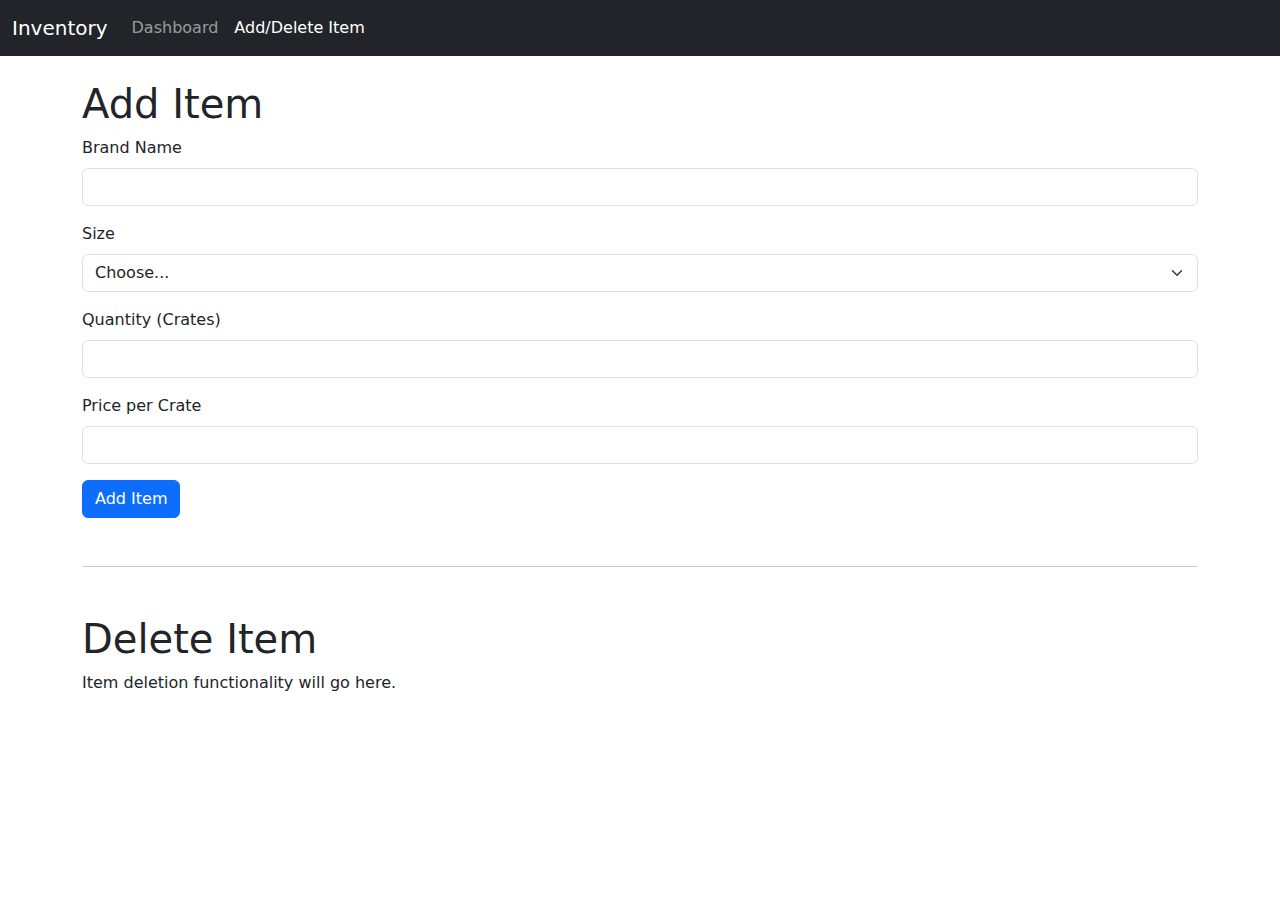
<file: add-delete/add-delete.html>
<!DOCTYPE html>
<html lang="en">
<head>
    <meta charset="UTF-8">
    <meta name="viewport" content="width=device-width, initial-scale=1.0">
    <title>Add/Delete Item</title>
    <!-- Bootstrap CSS -->
    <link href="https://cdn.jsdelivr.net/npm/bootstrap@5.3.3/dist/css/bootstrap.min.css" rel="stylesheet" integrity="sha384-QWTKZyjpPEjISv5WaRU9OFeRpok6YctnYmDr5pNlyT2bRjXh0JMhjY6hW+ALEwIH" crossorigin="anonymous">
    <!-- Custom CSS -->
    <link rel="stylesheet" href="add-delete.css">
</head>
<body>
    <nav class="navbar navbar-expand-lg navbar-dark bg-dark">
        <div class="container-fluid">
            <a class="navbar-brand" href="../dashboard/dashboard.html">Inventory</a>
            <button class="navbar-toggler" type="button" data-bs-toggle="collapse" data-bs-target="#navbarNav" aria-controls="navbarNav" aria-expanded="false" aria-label="Toggle navigation">
                <span class="navbar-toggler-icon"></span>
            </button>
            <div class="collapse navbar-collapse" id="navbarNav">
                <ul class="navbar-nav">
                    <li class="nav-item">
                        <a class="nav-link" href="../dashboard/dashboard.html">Dashboard</a>
                    </li>
                    <li class="nav-item">
                        <a class="nav-link active" aria-current="page" href="#">Add/Delete Item</a>
                    </li>
                </ul>
            </div>
        </div>
    </nav>

    <div class="container mt-4">
        <h1>Add Item</h1>
        <!-- <p>Content for adding or deleting items will go here.</p> -->
        <form>
            <div class="mb-3">
                <label for="brandName" class="form-label">Brand Name</label>
                <input type="text" class="form-control" id="brandName" required>
            </div>
            <div class="mb-3">
                <label for="bottleSize" class="form-label">Size</label>
                <select class="form-select" id="bottleSize" required>
                    <option selected disabled value="">Choose...</option>
                    <option value="250ml">250 ml</option>
                    <option value="300ml">300 ml</option>
                    <option value="500ml">500 ml</option>
                    <option value="1L">1 Liter</option>
                    <option value="1.5L">1.5 Liter</option>
                    <option value="2.25L">2.25 Liter</option>
                </select>
            </div>
            <div class="mb-3">
                <label for="quantityCrates" class="form-label">Quantity (Crates)</label>
                <input type="number" class="form-control" id="quantityCrates" min="0" required>
            </div>
            <div class="mb-3">
                <label for="pricePerCrate" class="form-label">Price per Crate</label>
                <input type="number" class="form-control" id="pricePerCrate" min="0" step="0.01" required>
            </div>
            <button type="submit" class="btn btn-primary">Add Item</button>
        </form>

        <hr class="my-5"> <!-- Separator -->

        <h1>Delete Item</h1>
        <p>Item deletion functionality will go here.</p>

    </div>

    <!-- Bootstrap Bundle with Popper -->
    <script src="https://cdn.jsdelivr.net/npm/bootstrap@5.3.3/dist/js/bootstrap.bundle.min.js" integrity="sha384-YvpcrYf0tY3lHB60NNkmXc5s9fDVZLESaAA55NDzOxhy9GkcIdslK1eN7N6jIeHz" crossorigin="anonymous"></script>
</body>
</html>
</file>
<file: add-delete/add-delete.css>
/* Styles for add-delete page */
body {
    padding-top: 0; /* Adjust if navbar becomes fixed */
}
</file>
